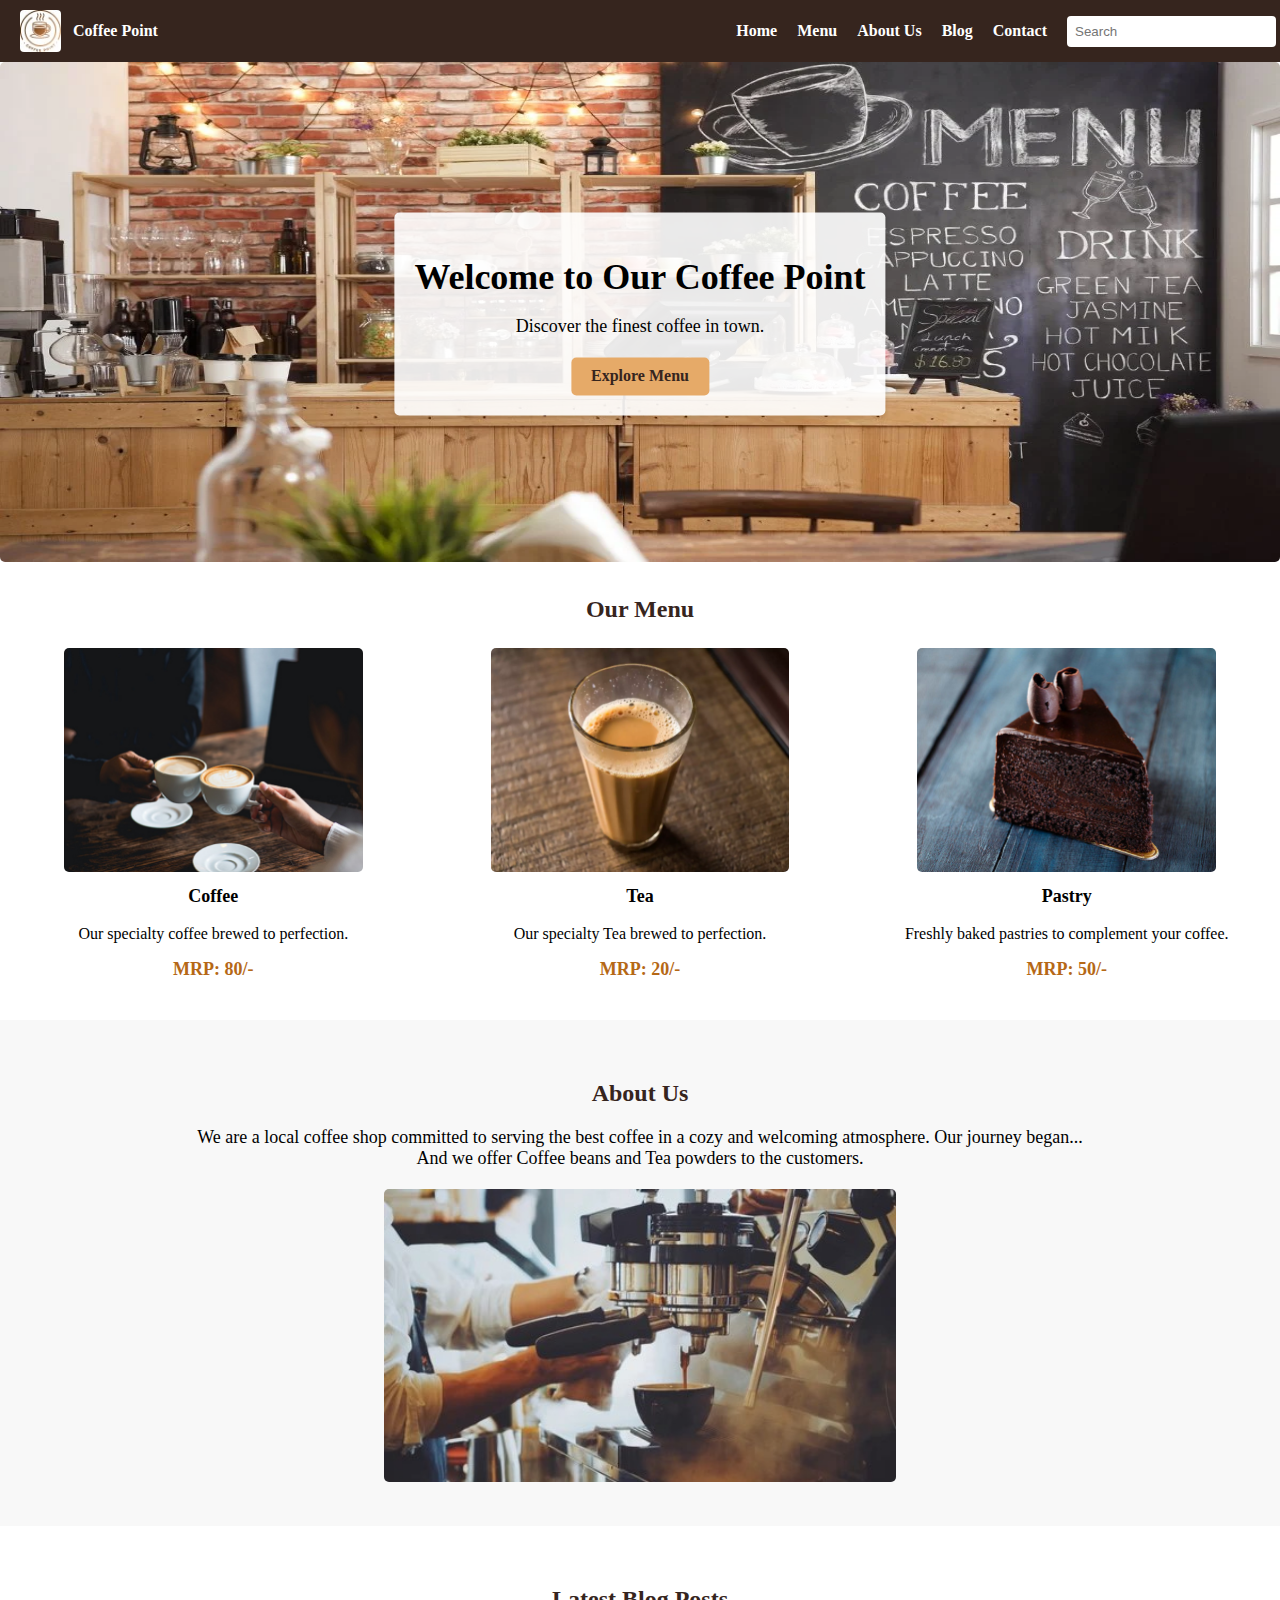
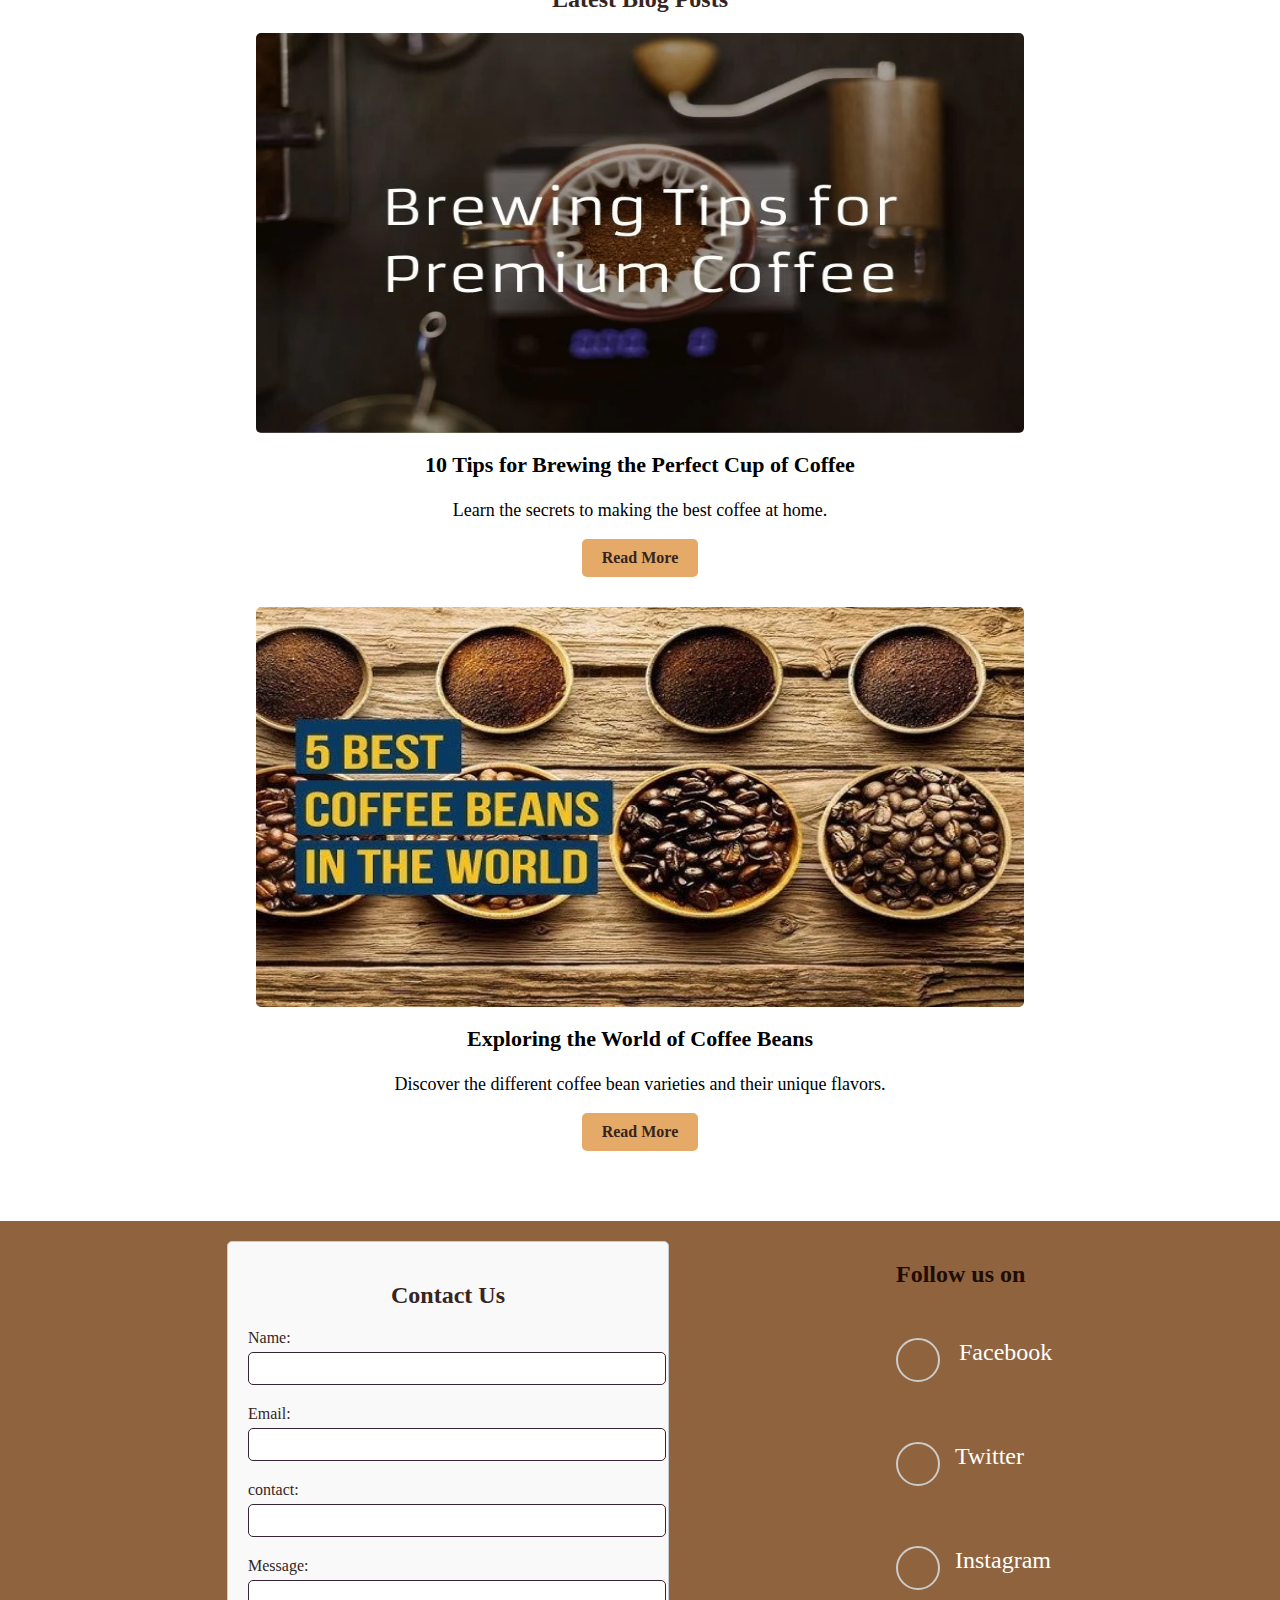
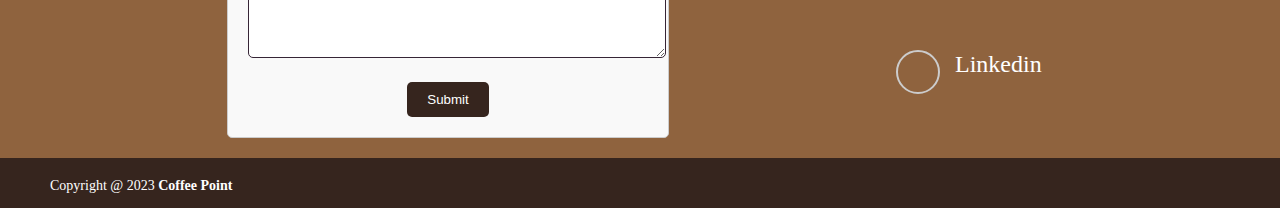
<file: index.html>
<!DOCTYPE html>
<html lang="en">
<head>
    <meta charset="UTF-8">
    <meta name="viewport" content="width=device-width, initial-scale=1.0">
    <meta http-equiv="refresh" content="0;URL=coffee.html">
    <title>Document</title>
</head>
<body>
    
</body>
</html>
</file>
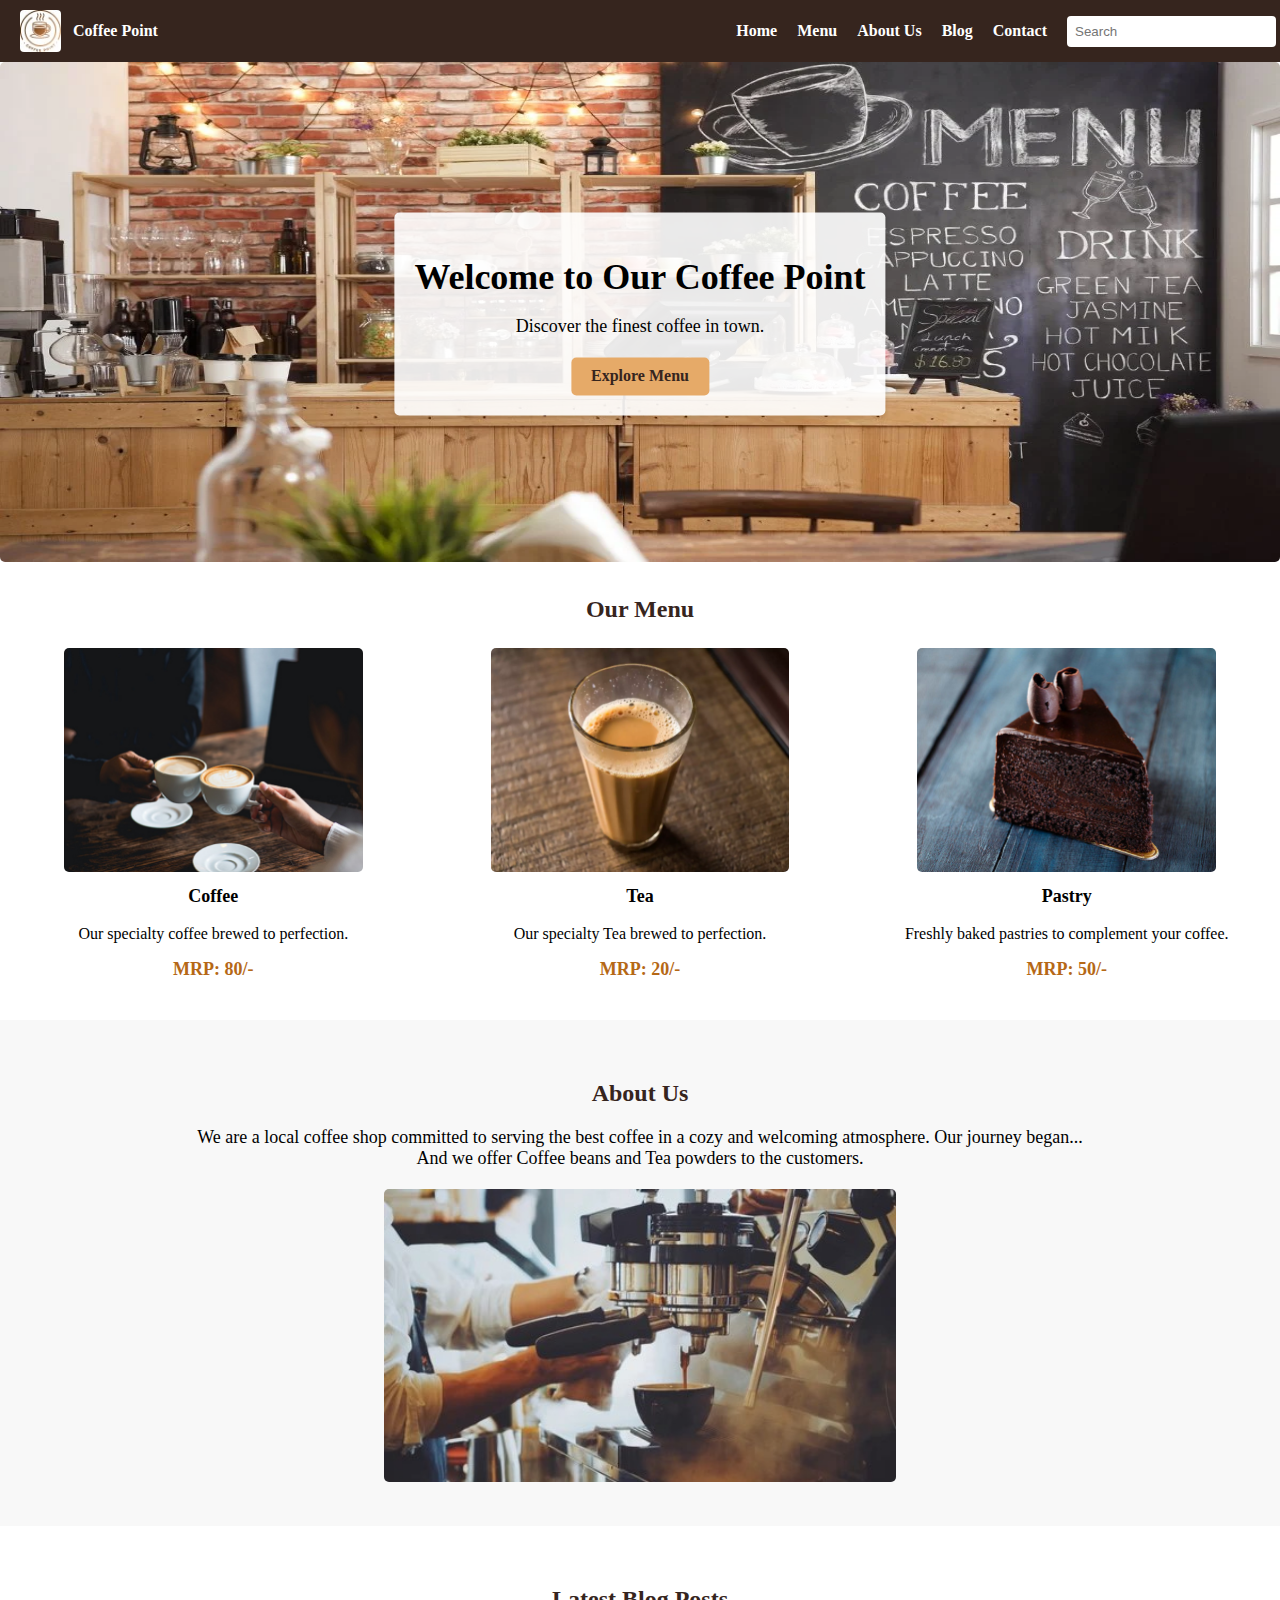
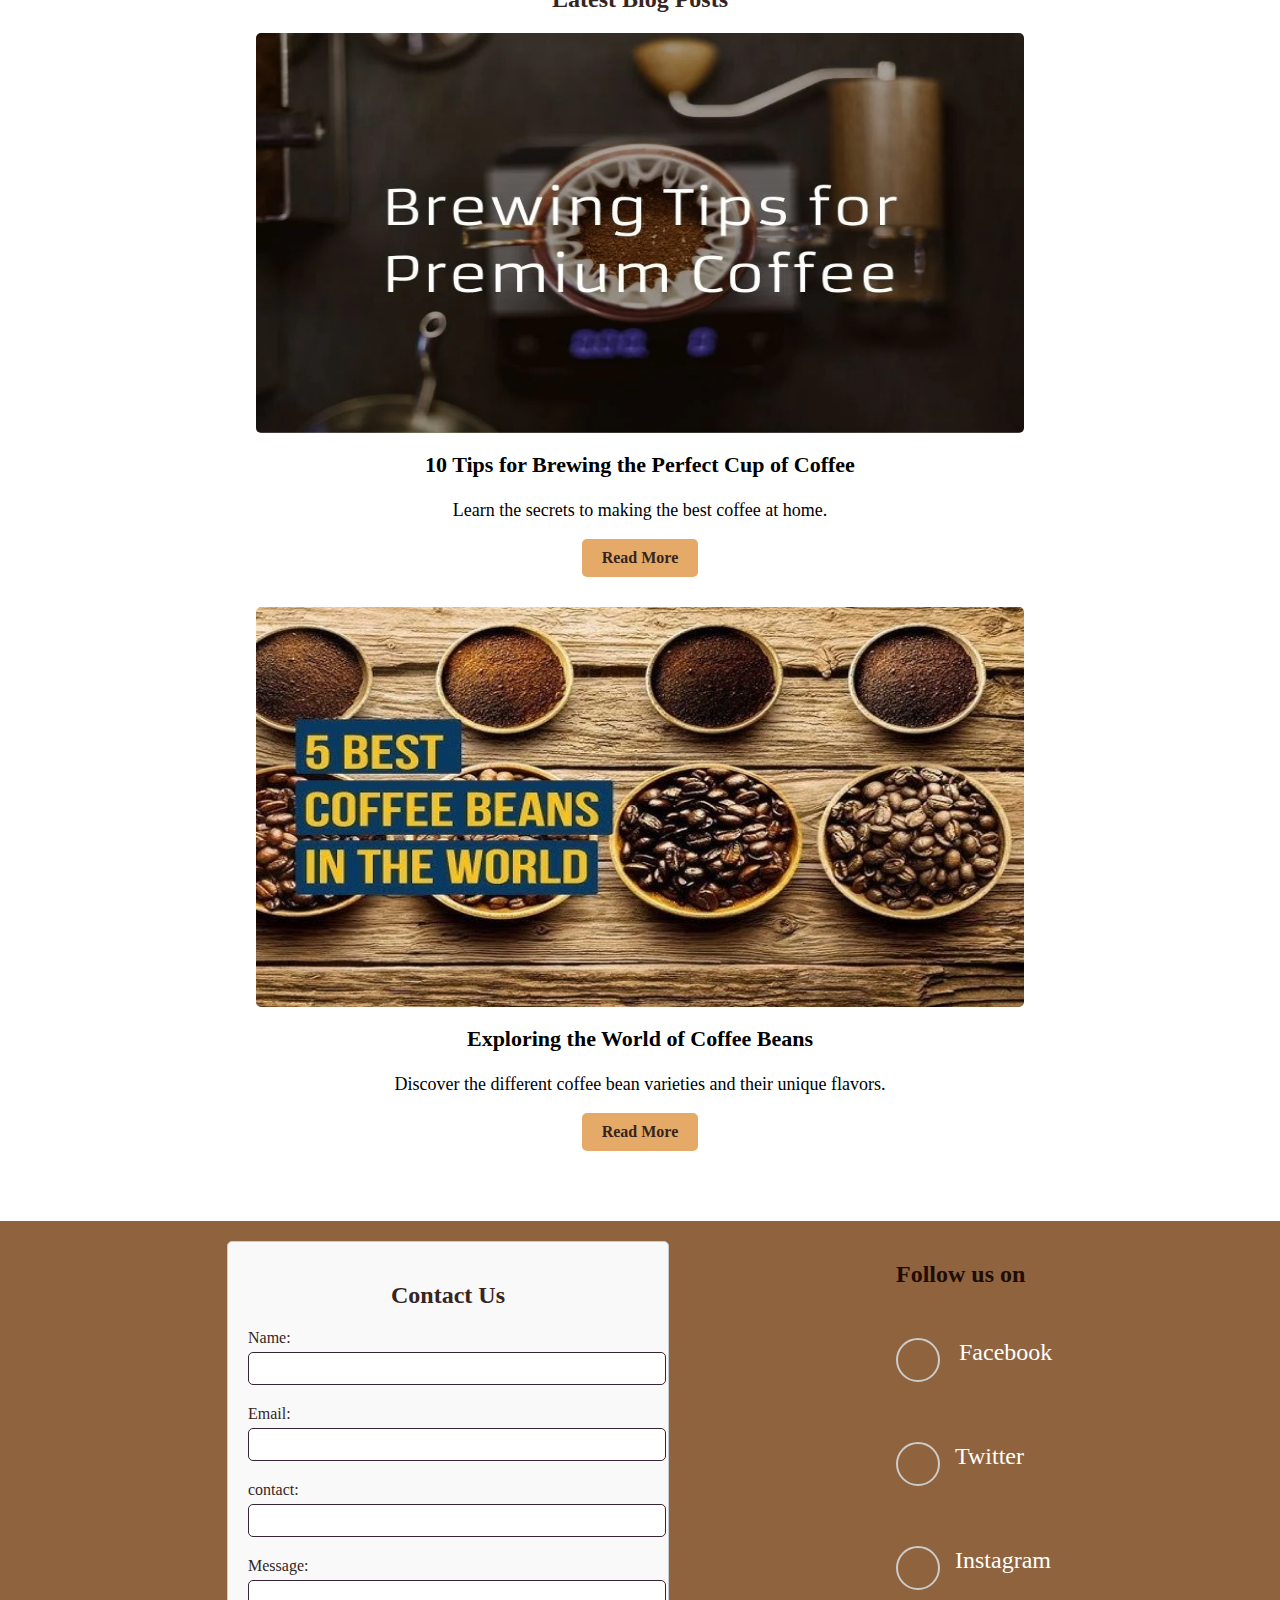
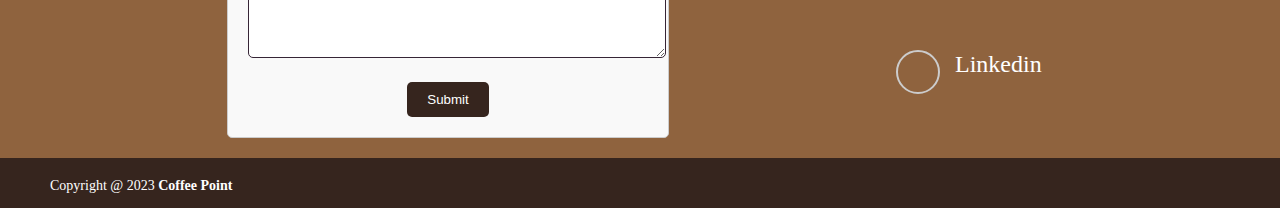
<file: coffee.html>
<!DOCTYPE html>
<html lang="en">
<head>
    <meta charset="UTF-8">
    <meta name="viewport" content="width=device-width, initial-scale=1">
    <link rel="icon" href="menu.jpg" type="image/icon type">
    <link rel="stylesheet" href="https://cdnjs.cloudflare.com/ajax/libs/font-awesome/6.4.2/css/all.min.css" integrity="sha512-z3gLpd7yknf1YoNbCzqRKc4qyor8gaKU1qmn+CShxbuBusANI9QpRohGBreCFkKxLhei6S9CQXFEbbKuqLg0DA==" crossorigin="anonymous" referrerpolicy="no-referrer" />
    <link rel="stylesheet" href="coffee.css">
    <title>Coffee Point</title>
</head>
<body>
    <!-- Header -->
    <header>
        <div class="logo">
            <img src="logo.jpg" alt="Coffee Shop Logo">
            <span><b>Coffee Point</b></span>
        </div>
        <div class="side">
            <nav>
                <ul>
                    <li><a href="#home">Home</a></li>
                    <li><a href="#menu">Menu</a></li>
                    <li><a href="#about">About Us</a></li>
                    <li><a href="#blog">Blog</a></li>
                    <li><a href="#contact">Contact</a></li>
                </ul>
            </nav>
            <div class="toggle">
                <i class="fa-solid fa-bars" style="color: #ffffff;"></i>
            </div>
            <div class="search-bar">
                <input type="text" placeholder="Search">
            </div>
        </div>
    </header>

    <!-- Hero Section -->
    <section id="home" class="hero">
        <img src="coffee-shop-interior2.jpg" alt="Coffee Shop Interior">
        <div class="hero-content">
            <h1>Welcome to Our Coffee Point</h1>
            <p>Discover the finest coffee in town.</p>
            <a href="#menu" class="cta-button">Explore Menu</a>
        </div>
    </section>

    <!-- Menu Section -->
    <section id="menu" class="menu">
        <h2>Our Menu</h2>
        <div class="menu-item">
            <!-- coffee -->
            <div class="Slider">
                    <img src="coffee3.jpg" class="m1" alt="img1">                
                    <h3>Coffee</h3>
                    <p>Our specialty coffee brewed to perfection.</p>
                    <span class="price">MRP: 80/-</span>
            </div>
                <!-- Tea -->
            <div class="Slider">
                    <img src="tea.jpg" class="m4" alt="img4">               
                    <h3>Tea</h3>
                    <p>Our specialty Tea brewed to perfection.</p>
                    <span class="price">MRP: 20/-</span>
            </div>
                <!-- pastries -->
            <div class="Slider">
                
                    <img src="pastry.jpg" class="m7" alt="img7">
                    <h3>Pastry</h3>
                    <p>Freshly baked pastries to complement your coffee.</p>
                    <span class="price">MRP: 50/-</span>
            </div>   
        </div>
    </section>

    <!-- About Us Section -->
    <section id="about" class="about">
        <h2>About Us</h2>
        <p>We are a local coffee shop committed to serving the best coffee in a cozy and welcoming atmosphere. Our journey began...
                <br> And we offer Coffee beans and Tea powders to the customers.
        </p>
        <img src="coffee-making.jpg" alt="Coffee Making Process">
    </section>

    <!-- Blog Section -->
    <section id="blog" class="blog">
        <h2>Latest Blog Posts</h2>
        <div class="blog-post">
            <img src="blog-post-1.jpg" alt="Blog Post 1">
            <h3>10 Tips for Brewing the Perfect Cup of Coffee</h3>
            <p>Learn the secrets to making the best coffee at home.</p>
            <a href="#read-more" src="index3.html" class="read-more-button">Read More</a>
        </div>
        <div class="blog-post">
            <img src="blog-post-2.jpg" alt="Blog Post 2">
            <h3>Exploring the World of Coffee Beans</h3>
            <p>Discover the different coffee bean varieties and their unique flavors.</p>
            <a href="#read-more" class="read-more-button">Read More</a>
        </div>
    </section>

    <!-- Footer and Contact Section -->
    <section id="contact" class="contact">
        <div class="container">
            <h2>Contact Us</h2>
            <form action="submit" method="POST">
                <div class="form-group">
                    <label for="name">Name:</label>
                    <input type="text" id="name" name="name" required>
                </div>
                <div class="form-group">
                    <label for="email">Email:</label>
                    <input type="email" id="email" name="email" required>
                </div>
                <div class="form-group">
                    <label for="contact">contact:</label>
                    <input type="number" id="contact" name="contact" required>
                </div>
                <div class="form-group">
                    <label for="message">Message:</label>
                    <textarea id="message" name="message" rows="4" required></textarea>
                </div>
                <button type="submit">Submit</button>
            </form>
        </div>
        <div class="social-media">
            <h2>Follow us on</h2>
                <a href="#"><i class="fa-brands fa-facebook-f"></i></a> <span>Facebook</span><br>
                <a href="#"><i class="fa-brands fa-twitter"></i></a><span>Twitter</span><br>
                <a href="#"><i class="fa-brands fa-instagram"></i></a><span>Instagram</span><br>
                <a href="#"><i class="fa-brands fa-linkedin-in"></i></a><span>Linkedin</span>
        </div>
    </section>

    <footer class="end">
        <span>Copyright @ 2023</span>  <b>Coffee Point</b>
    </footer>

    <!-- <script type="text/javascript" src="js/main.js"></script> -->

    <script type="text/javascript">

        $(".toggle").click(function(){
            $("nav").slideToggle('slow');
        });
    </script>
    
</body>
</html>
</file>
<file: coffee.css>
body, ul, li {
    margin: 0;
    padding: 0;
}

/* Header styles */
header {
    background-color: #36251E;
    color: #fff;
    display: flex;
    justify-content: space-between;
    align-items: center;
    padding: 10px 20px;
}

.logo{
    display: inline-flex;
    justify-content: space-between;
    align-items: center;
}
.logo img{
    width: 30%;
    border-radius: 4px;
    margin-right: 10px;
}
.logo span{
    color: #fff;
}

.toggle{
    display: none;
}
.side{
    display: flex;
    align-items: center;
}
nav ul {
    list-style: none;
    display: flex;
}

nav ul li {
    margin-right: 20px;
}

nav a {
    text-decoration: none;
    color: #fff;
    font-weight: bold;
}

.search-bar {
    flex-grow: 1;
}

.search-bar input[type="text"] {
    width: 100%;
    padding: 8px;
    border: none;
    border-radius: 4px;
}

/* Hero Section styles */
.hero {
    position: relative;
    text-align: center;
}

.hero img {
    width: 100%;
    max-height: 500px;
}

.hero-content {
    position: absolute;
    top: 50%;
    left: 50%;
    transform: translate(-50%, -50%);
    background-color: rgba(255, 255, 255, 0.9);
    padding: 20px;
    border-radius: 5px;
    box-shadow: 0 2px 4px rgba(0, 0, 0, 0.1);
}

.hero h1 {
    font-size: 36px;
    margin-bottom: 10px;
}

.hero p {
    font-size: 18px;
    margin-bottom: 20px;
}

.cta-button {
    display: inline-block;
    background-color: #E6AA68;
    color: #36251E;
    padding: 10px 20px;
    text-decoration: none;
    font-weight: bold;
    border-radius: 5px;
    transition: background-color 0.3s;
}

.cta-button:hover {
    background-color: #D68A4D;
}

/* Menu Section styles */
.menu {
    text-align: center;
    padding: 10px 0;
}

.menu h2 {
    font-size: 24px;
    margin-bottom: 25px;
}

.menu-item {
    width: 100%;
    margin-bottom: 30px;
    display: flex;
    justify-content: space-between;
}


.menu-item h3 {
    font-size: 18px;
    margin-top: 10px;
}

.menu-item p {
    font-size: 16px;
    margin-top: 10px;
}

.price {
    font-size: 18px;
    font-weight: bold;
    color: #b56816;
}

.Slider{
    position: relative;
    width:100%;
    overflow: hidden;
}


img{
    width: 70%;
    max-height: 300px;
    border-radius: 5px;
}

/* About Us Section styles */
.about {
    text-align: center;
    background-color: #F8F8F8;
    padding: 40px 0;
}

.about p {
    font-size: 18px;
    margin: 20px 0;
}

.about img {
    width: 40%;
    max-height: 300px;
    border-radius: 5px;
}

/* Blog Section styles */
.blog {
    text-align: center;
    padding: 40px 0;
}

.blog h2 {
    font-size: 24px;
    margin-bottom: 20px;
}

.blog-post {
    margin-bottom: 30px;
}

.blog-post img {
    width: 60%;
    max-height: 400px;
    border-radius: 5px;
}

.blog-post h3 {
    font-size: 22px;
    margin-top: 15px;
}

.blog-post p {
    font-size: 18px;
    margin-top: 10px;
}

.read-more-button {
    display: inline-block;
    background-color: #E6AA68;
    color: #36251E;
    padding: 10px 20px;
    text-decoration: none;
    font-weight: bold;
    border-radius: 5px;
    transition: background-color 0.3s;
}

.read-more-button:hover {
    background-color: #D68A4D;
}

/* Footer and Contact Section styles */

.contact {
    background-color: #8f633e;
    color: #fff;
    text-align: center;
    display: flex;
    width: 100%;
    padding: 20px 0;
}

.container {
    max-width: 400px;
    margin: 0 auto;
    padding: 20px;
    border: 1px solid #ccc;
    border-radius: 5px;
    background-color: #f9f9f9;
    width: 70%;
}

h2 {
    text-align: center;
    color: #36251E;
}

.form-group {
    margin-bottom: 20px;
}

label {
    display: block;
    margin-bottom: 5px;
    color: #36251E;
    float: left;
}

input[type="text"],
input[type="email"],
input[type="number"],
textarea {
    width: 100%;
    padding: 8px;
    border: 1px solid #362536;
    border-radius: 5px;
    align-items: center;
}

button {
    background-color: #36251E;
    color: #fff;
    border: none;
    padding: 10px 20px;
    border-radius: 5px;
    cursor: pointer;
}

button:hover {
    background-color: #0056b3;
}

.social-media{
    width: 30%;
    text-align: start;
}
.social-media h2{
    text-align: start;
    color: #210c03;
}

.social-media a{
    text-decoration: none;
    display: inline-flex;
    justify-content: center;
    align-items: center;
    width: 40px;
    height: 40px;
    background: transparent;
    border: 2px solid #ccc;
    border-radius: 50%;
    font-size: 20px;
    color: #000000;
    margin: 30px 15px 30px 0;
    transition: .5s ease;
}

.social-media a:hover{
    background: rgb(255, 255, 255);
    color: #000000;
    box-shadow: 0 0 10px #000000;
}

.social-media span{
    font-size: x-large;
}

footer{
    background-color: #36251E;
    width: 100%;
    height: 30px;
    padding-top: 20px;
    font-size: 14px;
}

footer span{
    color: rgb(255, 255, 255);
    text-align: center;
    padding-left: 50px;
}
footer b{
    color: #fff;
}


/* media */

@media(max-width: 767px){
    header{
        width: 100%;
        position: relative;
    }
    .logo img{
        margin-right: 5px;
    }
    .logo span{
        font-size: 10px;
    }
    .toggle{
        display: block;
        margin-left: 87px;
    }
    .side nav{
        display: none;
        position: absolute;
        background: #fff;
        width: 100%;
        left: 0;
        top: 100px;
        padding: 15px;
    }
    .side nav ul li{
        display: block;
    }
    .side nav ul li a{
        /* font-size: 14px; */
        padding: 10px 0;
        display: block;
    }

    .search-bar input[type="text"] {
        display: block;
        width: 40%;
        padding: 4px;
        margin-left: 10px;
        border: none;
        border-radius: 4px;
    }
    .hero {
        position: relative;
        text-align: center;
    }
    .hero img {
        width: 100%;
        height: 100%;
        object-fit: cover;
    }
    .hero-content {
        position: absolute;
        width: 56%;
        top: 50%;
        left: 50%;
        transform: translate(-50%, -50%);
        background-color: rgba(255, 255, 255, 0.9);
        padding: 10px;
        border-radius: 5px;
        box-shadow: 0 2px 4px rgba(0, 0, 0, 0.1);
    }
    .hero h1 {
        font-size: 14px;
        margin-bottom: 10px;
    }
    
    .hero p {
        font-size: 10px;
        margin-bottom: 5px;
    }
    
    .cta-button {
        font-size: 5px;
        display: inline-block;
        background-color: #E6AA68;
        color: #36251E;
        padding: 5px 10px;
        text-decoration: none;
        font-weight: bold;
        border-radius: 3px;
        transition: background-color 0.3s;
    }
    .menu{
        padding: 0;
    }
    .menu-item {
        width: 65%;
        margin-left: 59px;
        display: block;
        margin-bottom: 0;
    }
    .menu h2 {
        font-size: 18px;
        margin-bottom: 8px;
    }
    .Slider {
            position: relative;
            width: 100%;
            overflow: hidden;
            margin-bottom: 5px;
    }
    .menu-item h3 {
        font-size: 10px;
        margin-top: 5px;
    }
    .menu-item p {
        font-size: 10px;
        margin-top: 0px;
    }
    .price {
        font-size: 12px;
        font-weight: bold;
        color: #b56816;
    }

    .about {
        text-align: center;
        background-color: #F8F8F8;
        padding: 10px 0;
    }
    .about h2 {
        font-size: 16px;
        text-align: center;
        color: #36251E;
    }
    .about p {
        font-size: 9px;
        margin: 10px 0;
    }
    .about img {
        width: 36%;
        max-height: 200px;
        border-radius: 5px;
    }
    .blog{
        padding: 0;
    }
    .blog h2 {
        font-size: 15px;
        margin-bottom: 10px;
    }
    .blog-post {
        margin-bottom: 15px;
    }
    .blog-post img {
        width: 50%;
        max-height: 400px;
        border-radius: 5px;
    }
    .blog-post h3 {
        font-size: 12px;
        margin-top: 7px;
    }
    .blog-post p {
        font-size: 10px;
        margin-top: 10px;
    }
    .read-more-button{
        font-size: 12px;
        padding: 5px 8px;
    }
    .contact{
        display: block;
        padding: 10px 0;
    }
    .container{
        max-width: 200px;
        padding: 20px;
    }
    .container h2{
        font-size: 15px;
    }
    .form-group{
        margin-bottom: 10px;
    }
    .form-group label{
        margin-bottom: 2px;
    }
    input[type="text"],
    input[type="email"],
    input[type="number"], textarea {
        width: 90%;
        padding: 8px;
    }
    button{
        padding: 7px 10px;
    }
    
    .social-media{
        text-align: center;
        width: 100%;
    }
    .social-media h2 {
        text-align: center;
        font-size: 20px;
    }
    .social-media a {
        align-items: center;
        width: 20px;
        height: 20px;
        font-size: 10px;
        margin: 0px 4px 12px 0px;
    }
    .social-media span {
        font-size: small;
        text-align: center;
    }
    footer {
        background-color: #36251E;
        width: 100%;
        height: 14px;
        padding-top: 8px;
        font-size: 7px;
    }

}
</file>
